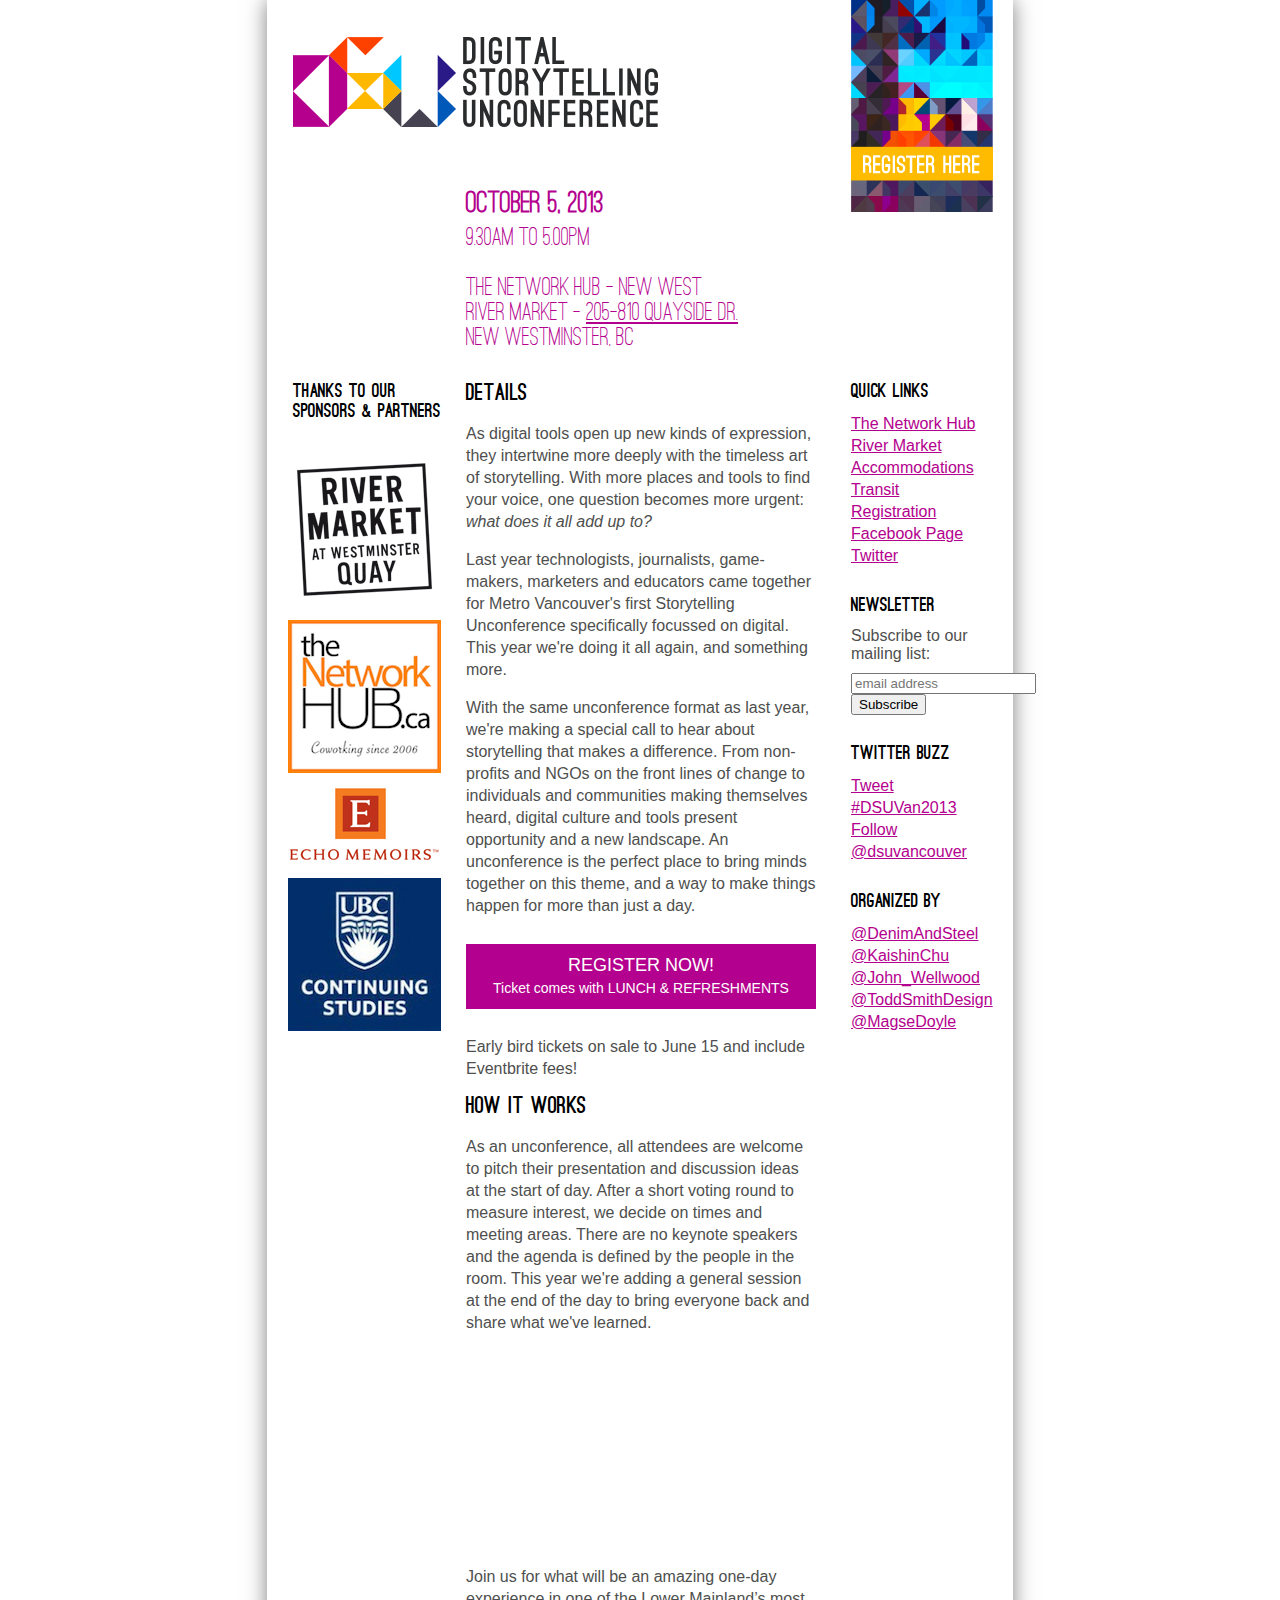
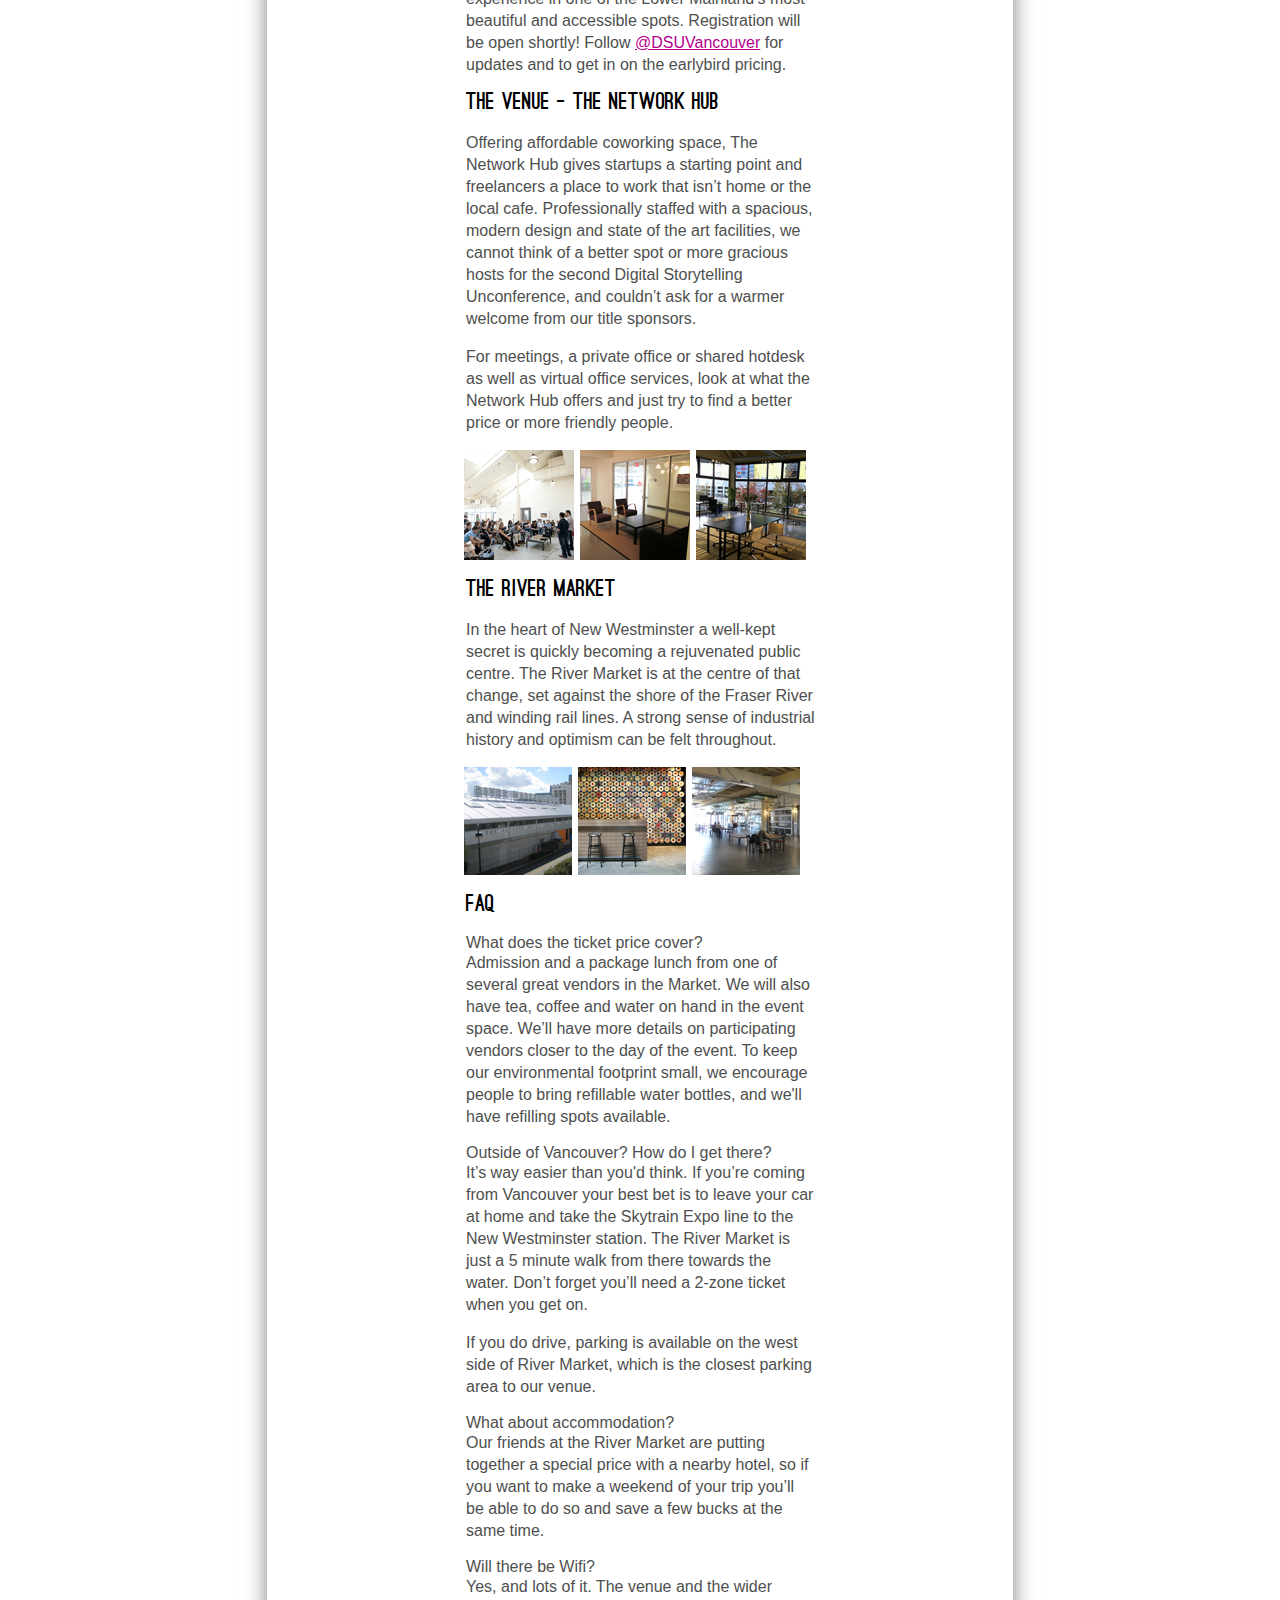
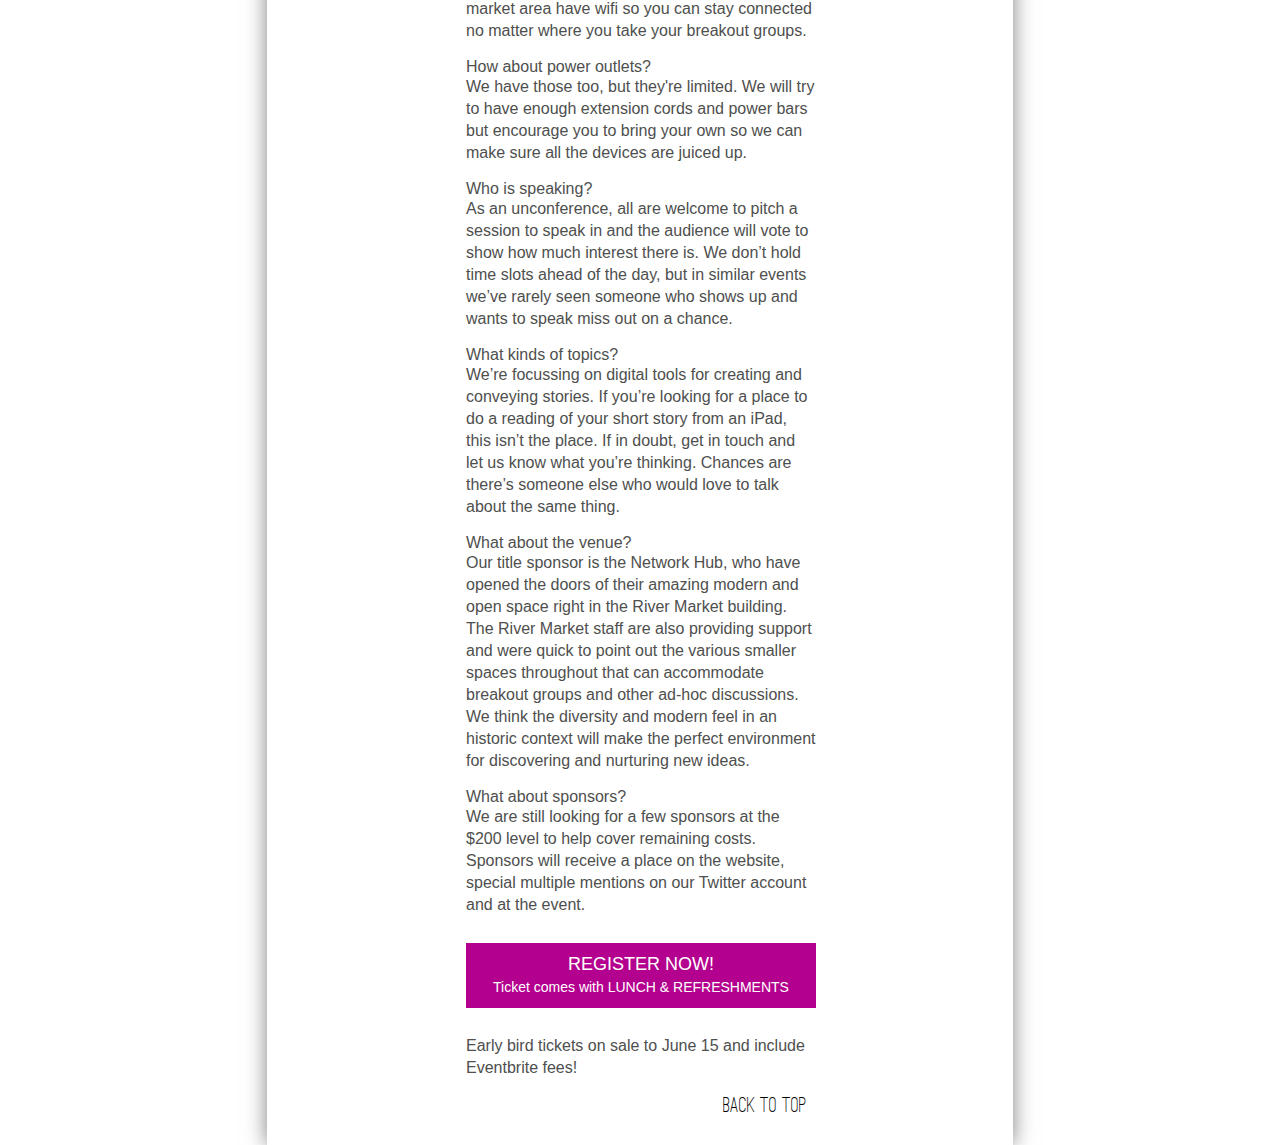
<file: index.html>
<!DOCTYPE html>
<html>
<head>
<!--

     /- - -.   .- - -.   .       .
    /      /  /         /       /
   /      /   `- - -.  /       /
  /      /         /  /       /
 /- - - `   `- - -`   `- - - `.

  From analog to digital.

-->
  <title>Digital Storytelling Unconference - October 5, 2013 - Vancouver</title>
  <meta charset='utf-8'>
  <meta name="viewport" content="width=device-width">
  <link rel="shortcut icon" href="favicon.ico" />

  <script type="text/javascript" src="http://use.typekit.com/lwj0dhg.js"></script>
  <script type="text/javascript">try{Typekit.load();}catch(e){}</script>

	<link href="fancybox/source/jquery.fancybox.css" rel="stylesheet" type="text/css" media="screen" />
  <link href="style.css" media="screen" rel="stylesheet" type="text/css" />
</head>
<body>
<div id="wrapper" class="clearfix">
  <a id="register" href='http://dsuvan2013.eventbrite.com'></a>
  <h1 class="logo"><a href="/">DSU</a></h1>

  <div id="container" class="date">
    <h2 class="date" style="margin-top: 13px;">October 5, 2013</h2>
    <p class="location">9.30am to 5.00pm<br /><br />
                        The Network Hub - New West<br />
                        River Market - <a href="http://goo.gl/maps/m7b04">205-810 Quayside Dr.</a><br />
                        New Westminster, BC
    </p>
  </div>
  <div id="leftSidebar">
    <h2 class='subhead'><span>Thanks to our </span>Sponsors &amp; Partners</h2>
    <div class="sponsors">
      <a href='http://rivermarket.ca/'><img width="153" height="153" style="margin-top: 10px;" alt="River Market" src="images/RiverMarketLogo.png"></a>
      <a href="http://www.thenetworkhub.ca/"><img width="153" height="153" style="margin-top: 10px;" alt="The Network Hub" src="images/TNH-square.png"></a>
      <a href='http://echomemoirs.com/'><img width="153" height="77" style="margin-top: 10px;" alt="Echo Memoirs" src="images/echo-memoirs.png"></a>
      <a href="http://www.cstudies.ubc.ca"><img width="153" height="153" style="margin-top: 10px;" alt="UBC Continuing Studies" src="images/ubc-logo.jpg"></a>
    </div>
  </div>
  <div id="main">
    <h2 class='head'>Details</h2>
    <p>As digital tools open up new kinds of expression, they intertwine more deeply with the timeless art of storytelling. With more places and tools to find your voice, one question becomes more urgent: <em>what does it all add up to?</em></p>
    <p>Last year technologists, journalists, game-makers, marketers and educators came together for Metro Vancouver's first Storytelling Unconference specifically focussed on digital. This year we're doing it all again, and something more.</p>
    <p>With the same unconference format as last year, we're making a special call to hear about <strong>storytelling that makes a difference</strong>. From non-profits and NGOs on the front lines of change to individuals and communities making themselves heard, digital culture and tools present opportunity and a new landscape. An unconference is the perfect place to bring minds together on this theme, and a way to make things happen for more than just a day.</p>

    <p class='more'><a href='http://dsuvan2013.eventbrite.com'><span>REGISTER NOW!</span><br />Ticket comes with LUNCH &amp; REFRESHMENTS</a> Early bird tickets on sale to June 15 and include Eventbrite fees!</p>

    <h2 class='head'>How it Works</h2>
    <p>As an unconference, all attendees are welcome to pitch their presentation and discussion ideas at the start of day. After a short voting round to measure interest, we decide on times and meeting areas. There are no keynote speakers and the agenda is defined by the people in the room. This year we're adding a general session at the end of the day to bring everyone back and share what we've learned.</p>
    <iframe src="//player.vimeo.com/video/69130779" width="349" height="196" frameborder="0" webkitallowfullscreen mozallowfullscreen allowfullscreen></iframe>
    <p>Join us for what will be an amazing one-day experience in one of the Lower Mainland’s most beautiful and accessible spots. Registration will be open shortly! Follow <a href="http://twitter.com/dsuvancouver">@DSUVancouver</a> for updates and to get in on the earlybird pricing.</p>

    <h2 class='head'>The Venue - The Network Hub</h2>
    <p>Offering affordable coworking space, The Network Hub gives startups a starting point and freelancers a place to work that isn’t home or the local cafe. Professionally staffed with a spacious, modern design and state of the art facilities, we cannot think of a better spot or more gracious hosts for the second Digital Storytelling Unconference, and couldn’t ask for a warmer welcome from our title sponsors.</p>
    <p>For meetings, a private office or shared hotdesk as well as virtual office services, look at what the Network Hub offers and just try to find a better price or more friendly people.</p>

    <div class="clearfix">
      <a class="fancybox thumbs" data-fancybox-group="THE NETWORK HUB" title="The Network Hub Main Hall" href="images/credit-JeremyLimCA.png"><img src="images/thumb-credit-JeremyLimCA.png" alt="" /></a>
      <a class="fancybox thumbs" data-fancybox-group="THE NETWORK HUB" title="The Network Hub Lobby" href="images/credit-Hummingbird604com2.png"><img src="images/thumb-credit-Hummingbird604com2.png" alt="" /></a>
      <a class="fancybox thumbs" data-fancybox-group="THE NETWORK HUB" title="The Network Hub Workspace" href="images/credit-Hummingbird604com.png"><img src="images/thumb-credit-Hummingbird604com.png" alt="" /></a>
    </div>

    <h2 class='head'>The River Market</h2>
    <p>In the heart of New Westminster a well-kept secret is quickly becoming a rejuvenated public centre. The River Market is at the centre of that change, set against the shore of the Fraser River and winding rail lines. A strong sense of industrial history and optimism can be felt throughout.</p>

    <div class="clearfix">
      <a class="fancybox thumbs" data-fancybox-group="gallery2" title="The River Market Outside" href="images/RiverMrktPSPoetryBoard.jpg"><img src="images/thumb-RiverMrktPSPoetryBoard.png" alt="" /></a>
      <a class="fancybox thumbs" data-fancybox-group="gallery2" title="The River Market Tea Shop" href="images/RiverMarketGWT.jpg"><img src="images/thumb-RiverMarketGWT.png" alt="" /></a>
      <a class="fancybox thumbs" data-fancybox-group="gallery2" title="The River Market Food Hall" href="images/RiverMarketFoodHall.jpg"><img src="images/thumb-RiverMarketFoodHall.png" alt="" /></a>
    </div>

    <h2 class='head'>FAQ</h2>
    <div id="faq">
      <h3>What does the ticket price cover?</h3>
      <p>Admission and a package lunch from one of several great vendors in the Market. We will also have tea, coffee and water on hand in the event space. We’ll have more details on participating vendors closer to the day of the event. To keep our environmental footprint small, we encourage people to bring refillable water bottles, and we'll have refilling spots available.</p>

      <h3>Outside of Vancouver? How do I get there?</h3>
      <p>It’s way easier than you'd think. If you’re coming from Vancouver your best bet is to leave your car at home and take the Skytrain Expo line to the New Westminster station. The River Market is just a 5 minute walk from there towards the water. Don’t forget you’ll need a 2-zone ticket when you get on.</p>

      <p>If you do drive, parking is available on the west side of River Market, which is the closest parking area to our venue.</p>

      <h3>What about accommodation?</h3>
      <p>Our friends at the River Market are putting together a special price with a nearby hotel, so if you want to make a weekend of your trip you’ll be able to do so and save a few bucks at the same time.</p>

      <h3>Will there be Wifi?</h3>
      <p>Yes, and lots of it. The venue and the wider market area have wifi so you can stay connected no matter where you take your breakout groups.</p>

      <h3>How about power outlets?</h3>
      <p>We have those too, but they're limited. We will try to have enough extension cords and power bars but encourage you to bring your own so we can make sure all the devices are juiced up.</p>

      <h3>Who is speaking?</h3>
      <p>As an unconference, all are welcome to pitch a session to speak in and the audience will vote to show how much interest there is. We don’t hold time slots ahead of the day, but in similar events we’ve rarely seen someone who shows up and wants to speak miss out on a chance.</p>

      <h3>What kinds of topics?</h3>
      <p>We’re focussing on digital tools for creating and conveying stories. If you’re looking for a place to do a reading of your short story from an iPad, this isn’t the place. If in doubt, get in touch and let us know what you’re thinking. Chances are there’s someone else who would love to talk about the same thing.</p>

      <h3>What about the venue?</h3>
      <p>Our title sponsor is the Network Hub, who have opened the doors of their amazing modern and open space right in the River Market building. The River Market staff are also providing support and were quick to point out the various smaller spaces throughout that can accommodate breakout groups and other ad-hoc discussions. We think the diversity and modern feel in an historic context will make the perfect environment for discovering and nurturing new ideas.</p>

      <h3>What about sponsors?</h3>
      <p>We are still looking for a few sponsors at the $200 level to help cover remaining costs. Sponsors will receive a place on the website, special multiple mentions on our Twitter account and at the event.</p>
    </div>
    <p class='more'><a href='http://dsuvan2013.eventbrite.com'><span>REGISTER NOW!</span><br />Ticket comes with LUNCH &amp; REFRESHMENTS</a> Early bird tickets on sale to June 15 and include Eventbrite fees!</p>
    <a class='top' href="#wrapper">back to top</a>
  </div>

  <div id="rightSidebar">
    <h2 class='subhead'>Quick Links</h2>
    <p class="stacked">
      <a href='http://www.thenetworkhub.ca/'>The Network Hub</a>
      <a href='http://rivermarket.ca/'>River Market</a>
      <a href='http://www.innatwestminsterquay.com/'>Accommodations</a>
      <a href='http://translink.bc.ca/'>Transit</a>
      <a href='http://dsuvan2013.eventbrite.com'>Registration</a>
      <a href="https://www.facebook.com/DSUVancouver">Facebook Page</a>
      <a href="https://twitter.com/dsuvancouver">Twitter</a>
    </p>

    <h2 class='subhead'>Newsletter</h2>
    <div id="mc_embed_signup">
      <form action="http://denimandsteel.us5.list-manage1.com/subscribe/post?u=4da6b7547530080bdd96d1002&amp;id=b80c27fe0d" method="post" id="mc-embedded-subscribe-form" name="mc-embedded-subscribe-form" class="validate" target="_blank">
        <label for="mce-EMAIL"><span>Subscribe to our </span>mailing list:</label>
        <input type="email" value="" name="EMAIL" class="email" id="mce-EMAIL" placeholder="email address" required>
        <div class="clear"><input type="submit" value="Subscribe" name="subscribe" id="mc-embedded-subscribe" class="button"></div>
      </form>
    </div>

    <h2 class='subhead'>Twitter Buzz</h2>
    <!-- <p id="tweets">Tweet #DSUVan2013 and we'll see it here!</p>
    <p id="tweet-more"><a href="https://twitter.com/#!/search/realtime/DSUVancouver%20OR%20DSUVan2013%20OR%20DSUVan">more</a></p> -->
    <p>
      <a href="https://twitter.com/intent/tweet?button_hashtag=DSUVan2013" class="twitter-hashtag-button" data-related="kaishinchu">Tweet #DSUVan2013</a>
      <a href="https://twitter.com/dsuvancouver" class="twitter-follow-button" data-show-count="false">Follow @dsuvancouver</a>
    </p>

    <h2 class="subhead">Organized by</h2>
    <p class="stacked"><a href="http://twitter.com/denimandsteel">@DenimAndSteel</a>
      <a href="http://twitter.com/kaishinchu">@KaishinChu</a>
      <a href="http://twitter.com/john_wellwood">@John_Wellwood</a>
      <a href="http://twitter.com/toddsmithdesign">@ToddSmithDesign</a>
      <a href="http://twitter.com/Magsedoyle">@MagseDoyle</a>
    </p>
  </div>
  <a id="register-mobile" href='http://dsuvan2013.eventbrite.com'></a>
</div>
<script type="text/javascript" src="fancybox/lib/jquery-1.7.2.min.js"></script>
<script type="text/javascript" src="fancybox/source/jquery.fancybox.pack.js"></script>
<script type="text/javascript">
  $(document).ready(function() {
    if ($(window).width() > 479) {
      $('.fancybox').fancybox({
        openEffect  : 'none',
        closeEffect : 'none',
        prevEffect  : 'none',
        nextEffect  : 'none',
        loop: false
      });
    }
  });
  // $.getJSON('http://search.twitter.com/search.json?callback=?', {
  //   q: 'DSUVancouver OR DSUVan2013 OR DSUVan',
  //   rpp: 5
  // },
  // function(data) {
  //   if (data.results.length > 0) {
  //     $('#tweets').html('');
  //   }
  //   $.each(data.results, function(i, item){
  //     $('<div class="tweet">').html('<div class="tweet"><a href="http://twitter.com/' + item.from_user + '/status/' + item.id + '"><img width="20" height="20" src="' + item.profile_image_url + '" /></a>' + item.text + '</div>').appendTo('#tweets');
  //   });
  // });

  // !function(d,s,id){var js,fjs=d.getElementsByTagName(s)[0];if(!d.getElementById(id)){js=d.createElement(s);js.id=id;js.src="//platform.twitter.com/widgets.js";fjs.parentNode.insertBefore(js,fjs);}}(document,"script","twitter-wjs");

  (function(i,s,o,g,r,a,m){i['GoogleAnalyticsObject']=r;i[r]=i[r]||function(){
  (i[r].q=i[r].q||[]).push(arguments)},i[r].l=1*new Date();a=s.createElement(o),
  m=s.getElementsByTagName(o)[0];a.async=1;a.src=g;m.parentNode.insertBefore(a,m)
  })(window,document,'script','//www.google-analytics.com/analytics.js','ga');

  ga('create', 'UA-26480550-6', 'digitalstorytellingunconference.org');
  ga('send', 'pageview');
</script>
</body>
</html>
</file>
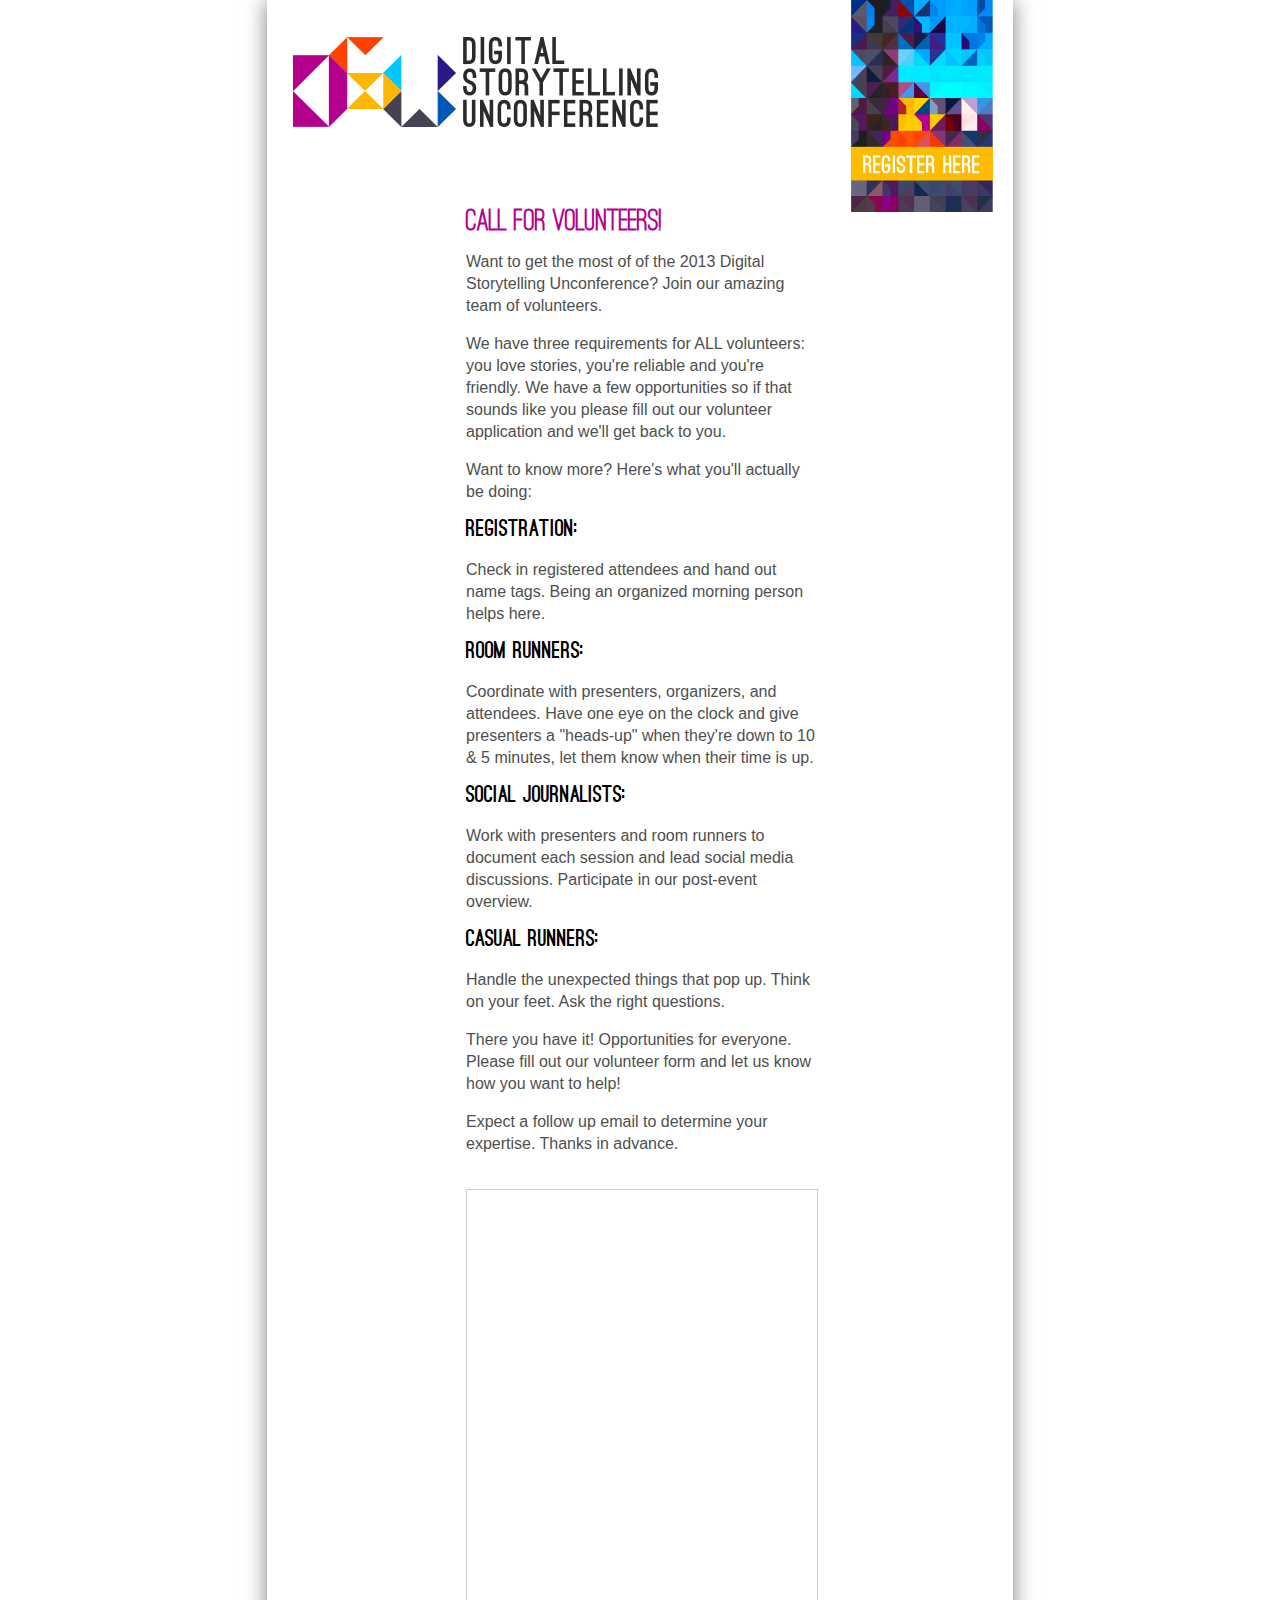
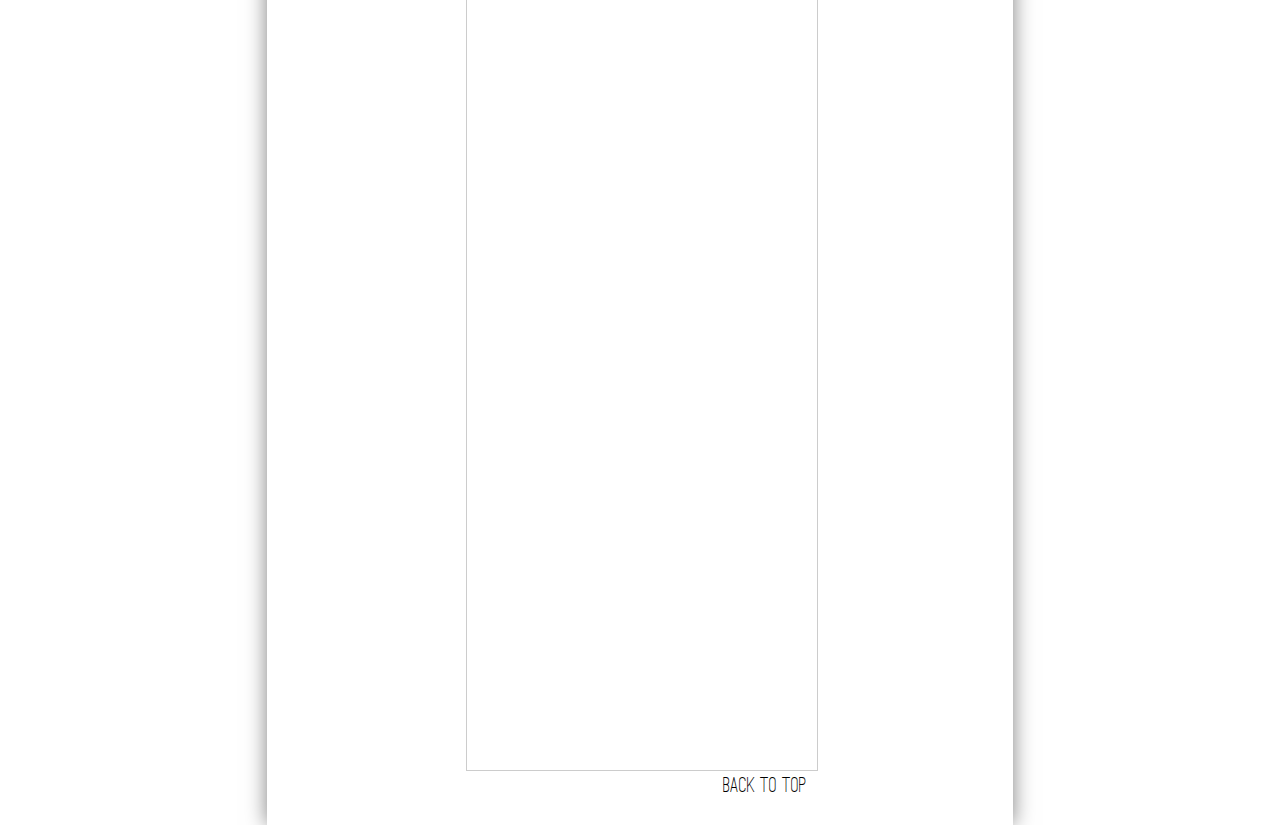
<file: volunteering/index.html>
<!DOCTYPE html>
<html>
<head>
<!--

     /- - -.   .- - -.   .       .
    /      /  /         /       /
   /      /   `- - -.  /       /
  /      /         /  /       /
 /- - - `   `- - -`   `- - - `.

  From analog to digital.

-->
  <title>Volunteering - Digital Storytelling Unconference - October 5, 2013 - Vancouver</title>
  <meta charset='utf-8'>
  <meta name="viewport" content="width=device-width">
  <link rel="shortcut icon" href="favicon.ico" />

  <script type="text/javascript" src="http://use.typekit.com/lwj0dhg.js"></script>
  <script type="text/javascript">try{Typekit.load();}catch(e){}</script>

  <link href="../style.css" media="screen" rel="stylesheet" type="text/css" />
</head>
<body>
<div id="wrapper" class="clearfix survey">
  <a id="register" href='http://dsuvan2013.eventbrite.com'></a>
  <h1 class="logo"><a href="/">DSU</a></h1>
  <div id="container" class="date"></div>
  <div id="leftSidebar">&nbsp;</div>
  <div id="main">
    <h2 class="date head">Call for volunteers!</h2>
    <p>Want to get the most of of the 2013 Digital Storytelling Unconference? Join our amazing team of volunteers.</p>
    <p>We have three requirements for ALL volunteers: you love stories, you're reliable and you're friendly. We have a few opportunities so if that sounds like you please fill out our volunteer application and we'll get back to you.</p>
    <p>Want to know more? Here's what you'll actually be doing:</p>
    <h2 class="head">Registration:</h2>
    <p>Check in registered attendees and hand out name tags. Being an organized morning person helps here.</p>
    <h2 class="head">Room Runners:</h2>
    <p>Coordinate with presenters, organizers, and attendees. Have one eye on the clock and give presenters a "heads-up" when they're down to 10 &amp; 5 minutes, let them know when their time is up.</p>
    <h2 class="head">Social Journalists:</h2>
    <p>Work with presenters and room runners to document each session and lead social media discussions. Participate in our post-event overview.</p>
    <h2 class="head">Casual Runners:</h2>
    <p>Handle the unexpected things that pop up. Think on your feet. Ask the right questions.</p>
    <p>There you have it! Opportunities for everyone. Please fill out our volunteer form and let us know how you want to help!</p>
    <p>Expect a follow up email to determine your expertise. Thanks in advance.</p>
    <br>
    <iframe src="https://docs.google.com/a/denimandsteel.com/spreadsheet/embeddedform?formkey=dE1zaWl0a3ZfSll0cDZBWHZJcUpvRWc6MQ">Loading...</iframe>
    <a class='top' href="#wrapper">back to top</a>
  </div>

  <div id="rightSidebar">&nbsp;</div>
</div>
<script>
  (function(i,s,o,g,r,a,m){i['GoogleAnalyticsObject']=r;i[r]=i[r]||function(){
  (i[r].q=i[r].q||[]).push(arguments)},i[r].l=1*new Date();a=s.createElement(o),
  m=s.getElementsByTagName(o)[0];a.async=1;a.src=g;m.parentNode.insertBefore(a,m)
  })(window,document,'script','//www.google-analytics.com/analytics.js','ga');

  ga('create', 'UA-26480550-6', 'digitalstorytellingunconference.org');
  ga('send', 'pageview');
</script>
</body>
</html>
</file>
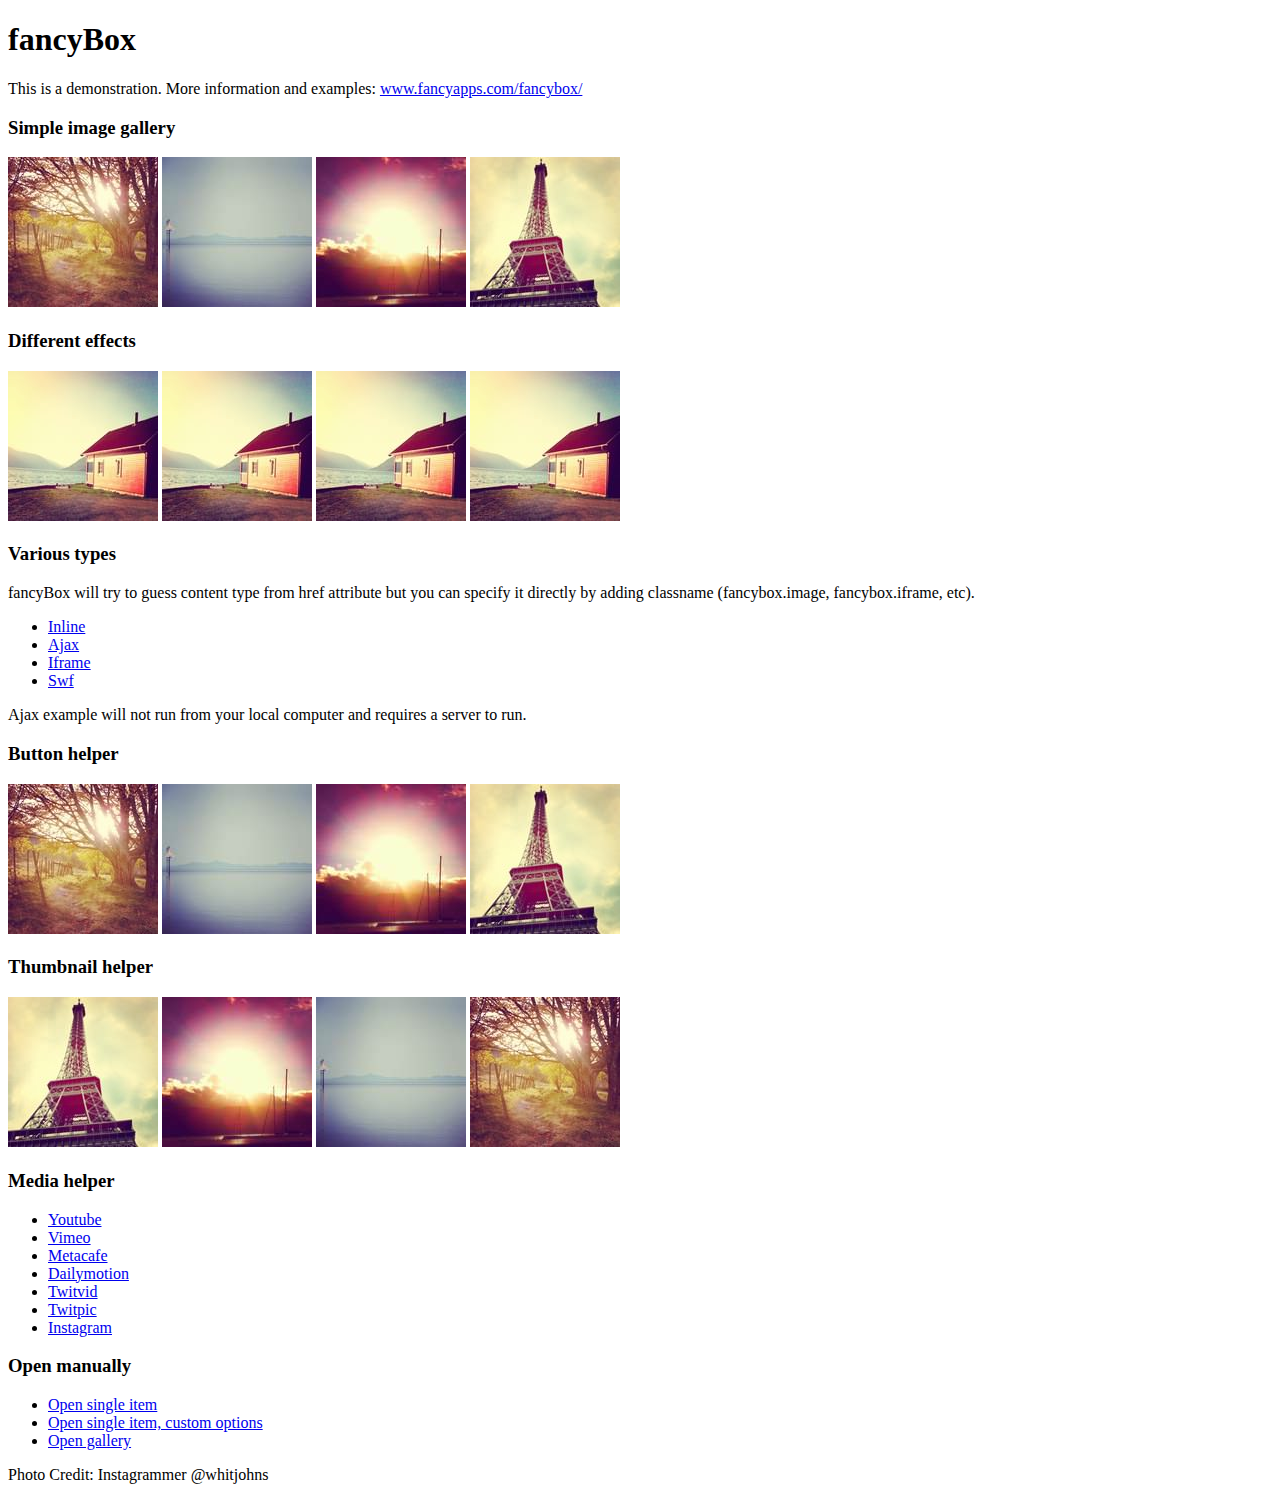
<file: fancybox/demo/index.html>
<!DOCTYPE html>
<html>
<head>
	<title>fancyBox - Fancy jQuery Lightbox Alternative | Demonstration</title>
	<meta http-equiv="Content-Type" content="text/html; charset=UTF-8" />

	<!-- Add jQuery library -->
	<script type="text/javascript" src="../lib/jquery-1.7.2.min.js"></script>

	<!-- Add mousewheel plugin (this is optional) -->
	<script type="text/javascript" src="../lib/jquery.mousewheel-3.0.6.pack.js"></script>

	<!-- Add fancyBox main JS and CSS files -->
	<script type="text/javascript" src="../source/jquery.fancybox.js?v=2.0.6"></script>
	<link rel="stylesheet" type="text/css" href="../source/jquery.fancybox.css?v=2.0.6" media="screen" />

	<!-- Add Button helper (this is optional) -->
	<link rel="stylesheet" type="text/css" href="../source/helpers/jquery.fancybox-buttons.css?v=1.0.2" />
	<script type="text/javascript" src="../source/helpers/jquery.fancybox-buttons.js?v=1.0.2"></script>

	<!-- Add Thumbnail helper (this is optional) -->
	<link rel="stylesheet" type="text/css" href="../source/helpers/jquery.fancybox-thumbs.css?v=1.0.2" />
	<script type="text/javascript" src="../source/helpers/jquery.fancybox-thumbs.js?v=1.0.2"></script>

	<!-- Add Media helper (this is optional) -->
	<script type="text/javascript" src="../source/helpers/jquery.fancybox-media.js?v=1.0.0"></script>

	<script type="text/javascript">
		$(document).ready(function() {
			/*
			 *  Simple image gallery. Uses default settings
			 */

			$('.fancybox').fancybox();

			/*
			 *  Different effects
			 */

			// Change title type, overlay opening speed and opacity
			$(".fancybox-effects-a").fancybox({
				helpers: {
					title : {
						type : 'outside'
					},
					overlay : {
						speedIn : 500,
						opacity : 0.95
					}
				}
			});

			// Disable opening and closing animations, change title type
			$(".fancybox-effects-b").fancybox({
				openEffect  : 'none',
				closeEffect	: 'none',

				helpers : {
					title : {
						type : 'over'
					}
				}
			});

			// Set custom style, close if clicked, change title type and overlay color
			$(".fancybox-effects-c").fancybox({
				wrapCSS    : 'fancybox-custom',
				closeClick : true,

				helpers : {
					title : {
						type : 'inside'
					},
					overlay : {
						css : {
							'background-color' : '#eee'
						}
					}
				}
			});

			// Remove padding, set opening and closing animations, close if clicked and disable overlay
			$(".fancybox-effects-d").fancybox({
				padding: 0,

				openEffect : 'elastic',
				openSpeed  : 150,

				closeEffect : 'elastic',
				closeSpeed  : 150,

				closeClick : true,

				helpers : {
					overlay : null
				}
			});

			/*
			 *  Button helper. Disable animations, hide close button, change title type and content
			 */

			$('.fancybox-buttons').fancybox({
				openEffect  : 'none',
				closeEffect : 'none',

				prevEffect : 'none',
				nextEffect : 'none',

				closeBtn  : false,

				helpers : {
					title : {
						type : 'inside'
					},
					buttons	: {}
				},

				afterLoad : function() {
					this.title = 'Image ' + (this.index + 1) + ' of ' + this.group.length + (this.title ? ' - ' + this.title : '');
				}
			});


			/*
			 *  Thumbnail helper. Disable animations, hide close button, arrows and slide to next gallery item if clicked
			 */

			$('.fancybox-thumbs').fancybox({
				prevEffect : 'none',
				nextEffect : 'none',

				closeBtn  : false,
				arrows    : false,
				nextClick : true,

				helpers : {
					thumbs : {
						width  : 50,
						height : 50
					}
				}
			});

			/*
			 *  Media helper. Group items, disable animations, hide arrows, enable media and button helpers.
			*/
			$('.fancybox-media')
				.attr('rel', 'media-gallery')
				.fancybox({
					openEffect : 'none',
					closeEffect : 'none',
					prevEffect : 'none',
					nextEffect : 'none',

					arrows : false,
					helpers : {
						media : {},
						buttons : {}
					}
				});

			/*
			 *  Open manually
			 */

			$("#fancybox-manual-a").click(function() {
				$.fancybox.open('1_b.jpg');
			});

			$("#fancybox-manual-b").click(function() {
				$.fancybox.open({
					href : 'iframe.html',
					type : 'iframe',
					padding : 5
				});
			});

			$("#fancybox-manual-c").click(function() {
				$.fancybox.open([
					{
						href : '1_b.jpg',
						title : 'My title'
					}, {
						href : '2_b.jpg',
						title : '2nd title'
					}, {
						href : '3_b.jpg'
					}
				], {
					helpers : {
						thumbs : {
							width: 75,
							height: 50
						}
					}
				});
			});


		});
	</script>
	<style type="text/css">
		.fancybox-custom .fancybox-skin {
			box-shadow: 0 0 50px #222;
		}
	</style>
</head>
<body>
	<h1>fancyBox</h1>

	<p>This is a demonstration. More information and examples: <a href="http://fancyapps.com/fancybox/">www.fancyapps.com/fancybox/</a></p>

	<h3>Simple image gallery</h3>
	<p>
		<a class="fancybox" href="1_b.jpg" data-fancybox-group="gallery" title="Lorem ipsum dolor sit amet"><img src="1_s.jpg" alt="" /></a>

		<a class="fancybox" href="2_b.jpg" data-fancybox-group="gallery" title="Etiam quis mi eu elit temp"><img src="2_s.jpg" alt="" /></a>

		<a class="fancybox" href="3_b.jpg" data-fancybox-group="gallery" title="Cras neque mi, semper leon"><img src="3_s.jpg" alt="" /></a>

		<a class="fancybox" href="4_b.jpg" data-fancybox-group="gallery" title="Sed vel sapien vel sem uno"><img src="4_s.jpg" alt="" /></a>
	</p>

	<h3>Different effects</h3>
	<p>
		<a class="fancybox-effects-a" href="5_b.jpg" title="Lorem ipsum dolor sit amet, consectetur adipiscing elit"><img src="5_s.jpg" alt="" /></a>

		<a class="fancybox-effects-b" href="5_b.jpg" title="Lorem ipsum dolor sit amet, consectetur adipiscing elit"><img src="5_s.jpg" alt="" /></a>

		<a class="fancybox-effects-c" href="5_b.jpg" title="Lorem ipsum dolor sit amet, consectetur adipiscing elit"><img src="5_s.jpg" alt="" /></a>

		<a class="fancybox-effects-d" href="5_b.jpg" title="Lorem ipsum dolor sit amet, consectetur adipiscing elit"><img src="5_s.jpg" alt="" /></a>
	</p>

	<h3>Various types</h3>
	<p>
		fancyBox will try to guess content type from href attribute but you can specify it directly by adding classname (fancybox.image, fancybox.iframe, etc).
	</p>
	<ul>
		<li><a class="fancybox" href="#inline1" title="Lorem ipsum dolor sit amet">Inline</a></li>
		<li><a class="fancybox fancybox.ajax" href="ajax.txt">Ajax</a></li>
		<li><a class="fancybox fancybox.iframe" href="iframe.html">Iframe</a></li>
		<li><a class="fancybox" href="http://www.adobe.com/jp/events/cs3_web_edition_tour/swfs/perform.swf">Swf</a></li>
	</ul>

	<div id="inline1" style="width:400px;display: none;">
		<h3>Etiam quis mi eu elit</h3>
		<p>
			Lorem ipsum dolor sit amet, consectetur adipiscing elit. Etiam quis mi eu elit tempor facilisis id et neque. Nulla sit amet sem sapien. Vestibulum imperdiet porta ante ac ornare. Nulla et lorem eu nibh adipiscing ultricies nec at lacus. Cras laoreet ultricies sem, at blandit mi eleifend aliquam. Nunc enim ipsum, vehicula non pretium varius, cursus ac tortor. Vivamus fringilla congue laoreet. Quisque ultrices sodales orci, quis rhoncus justo auctor in. Phasellus dui eros, bibendum eu feugiat ornare, faucibus eu mi. Nunc aliquet tempus sem, id aliquam diam varius ac. Maecenas nisl nunc, molestie vitae eleifend vel, iaculis sed magna. Aenean tempus lacus vitae orci posuere porttitor eget non felis. Donec lectus elit, aliquam nec eleifend sit amet, vestibulum sed nunc.
		</p>
	</div>

	<p>
		Ajax example will not run from your local computer and requires a server to run.
	</p>

	<h3>Button helper</h3>
	<p>
		<a class="fancybox-buttons" data-fancybox-group="button" href="1_b.jpg"><img src="1_s.jpg" alt="" /></a>

		<a class="fancybox-buttons" data-fancybox-group="button" href="2_b.jpg"><img src="2_s.jpg" alt="" /></a>

		<a class="fancybox-buttons" data-fancybox-group="button" href="3_b.jpg"><img src="3_s.jpg" alt="" /></a>

		<a class="fancybox-buttons" data-fancybox-group="button" href="4_b.jpg"><img src="4_s.jpg" alt="" /></a>
	</p>

	<h3>Thumbnail helper</h3>
	<p>
		<a class="fancybox-thumbs" data-fancybox-group="thumb" href="4_b.jpg"><img src="4_s.jpg" alt="" /></a>

		<a class="fancybox-thumbs" data-fancybox-group="thumb" href="3_b.jpg"><img src="3_s.jpg" alt="" /></a>

		<a class="fancybox-thumbs" data-fancybox-group="thumb" href="2_b.jpg"><img src="2_s.jpg" alt="" /></a>

		<a class="fancybox-thumbs" data-fancybox-group="thumb" href="1_b.jpg"><img src="1_s.jpg" alt="" /></a>
	</p>

	<h3>Media helper</h3>
	<ul>
		<li><a class="fancybox-media" href="http://www.youtube.com/watch?v=opj24KnzrWo">Youtube</a></li>
		<li><a class="fancybox-media" href="http://vimeo.com/25634903">Vimeo</a></li>
		<li><a class="fancybox-media" href="http://www.metacafe.com/watch/7635964/">Metacafe</a></li>
		<li><a class="fancybox-media" href="http://www.dailymotion.com/video/xoeylt_electric-guest-this-head-i-hold_music">Dailymotion</a></li>
		<li><a class="fancybox-media" href="http://twitvid.com/QY7MD">Twitvid</a></li>
		<li><a class="fancybox-media" href="http://twitpic.com/7p93st">Twitpic</a></li>
		<li><a class="fancybox-media" href="http://instagr.am/p/IejkuUGxQn">Instagram</a></li>
	</ul>

	<h3>Open manually</h3>
	<ul>
		<li><a id="fancybox-manual-a" href="javascript:;">Open single item</a></li>
		<li><a id="fancybox-manual-b" href="javascript:;">Open single item, custom options</a></li>
		<li><a id="fancybox-manual-c" href="javascript:;">Open gallery</a></li>
	</ul>

	<p>
		Photo Credit: Instagrammer @whitjohns
	</p>
</body>
</html>
</file>
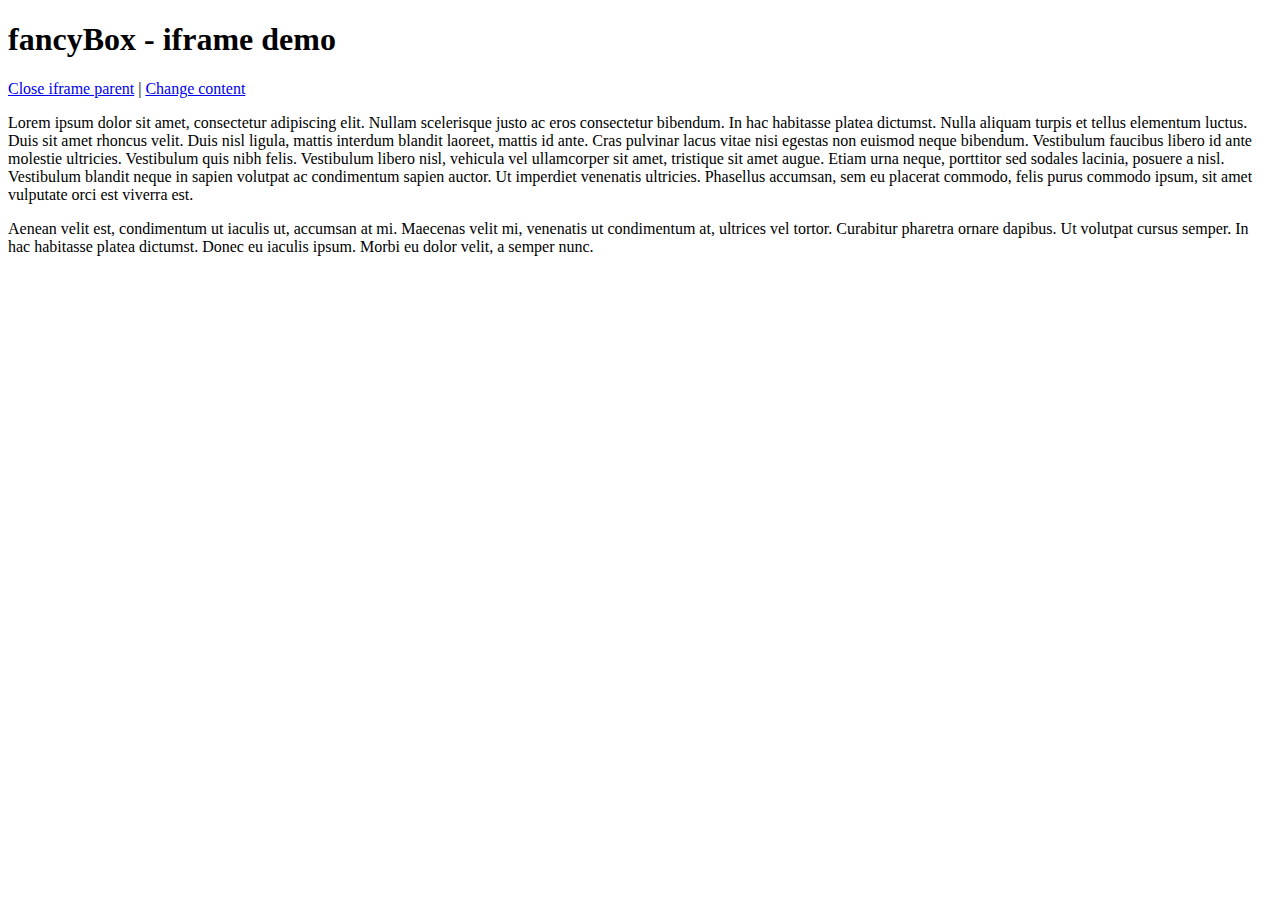
<file: fancybox/demo/iframe.html>
<!DOCTYPE html>
<html>
<head>
	<title>fancyBox - iframe demo</title>
	<meta http-equiv="Content-Type" content="text/html; charset=UTF-8" />
</head>
<body>
	<h1>fancyBox - iframe demo</h1>

	<p>
		<a href="javascript:parent.jQuery.fancybox.close();">Close iframe parent</a>

		|

		<a href="javascript:parent.jQuery.fancybox.open({href : '1_b.jpg', title : 'My title'});">Change content</a>
	</p>

	<p>
		Lorem ipsum dolor sit amet, consectetur adipiscing elit. Nullam scelerisque justo ac eros consectetur bibendum. In hac habitasse platea dictumst. Nulla aliquam turpis et tellus elementum luctus. Duis sit amet rhoncus velit. Duis nisl ligula, mattis interdum blandit laoreet, mattis id ante. Cras pulvinar lacus vitae nisi egestas non euismod neque bibendum. Vestibulum faucibus libero id ante molestie ultricies. Vestibulum quis nibh felis. Vestibulum libero nisl, vehicula vel ullamcorper sit amet, tristique sit amet augue. Etiam urna neque, porttitor sed sodales lacinia, posuere a nisl. Vestibulum blandit neque in sapien volutpat ac condimentum sapien auctor. Ut imperdiet venenatis ultricies. Phasellus accumsan, sem eu placerat commodo, felis purus commodo ipsum, sit amet vulputate orci est viverra est.
	</p>

	<p>
		Aenean velit est, condimentum ut iaculis ut, accumsan at mi. Maecenas velit mi, venenatis ut condimentum at, ultrices vel tortor. Curabitur pharetra ornare dapibus. Ut volutpat cursus semper. In hac habitasse platea dictumst. Donec eu iaculis ipsum. Morbi eu dolor velit, a semper nunc.
	</p>
</body>
</html>
</file>
<file: style.css>
/* first for IE 4–8 */
@font-face {
  font-family: ostrich-black-webfont;
  src: url("fonts/ostrich-black-webfont.eot");
}
/* then for WOFF-capable browsers */
@font-face {
  font-family: ostrich-black-webfont;
  src: url("fonts/ostrich-black-webfont.woff") format("woff");
}

/* first for IE 4–8 */
@font-face {
  font-family: ostrich-regular-webfont;
  src: url("fonts/ostrich-regular-webfont.eot");
}
/* then for WOFF-capable browsers */
@font-face {
  font-family: ostrich-regular-webfont;
  src: url("fonts/ostrich-regular-webfont.woff") format("woff");
}

body {
  font-family: 'Helvetica Neue', Helvetica, Arial, sans-serif;
  font-weight: 300;
  font-size: 16px;
  line-height: 18px;
  margin:auto;
  color: #4E4F4E;
}

p {
  font-family: 'Helvetica Neue', Helvetica, Arial, sans-serif;
  font-weight: 300;
  color: #4E4F4E;
  font-size: 16px;
  line-height:22px;
  text-align: left;
}

a { color:#b4008e; }
a:link { color:#b4008e; }
a:visited { color:#4E4F4E; }
a:hover { color: #e250c7; }

h1 { }

h2 {
  font-family: ostrich-regular-webfont, Helvetica, Arial, sans-serif;
  font-size: 36px;
  text-align: left;
  margin:auto;
  color: #b4008e;
}

h3 {
  font-family: 'Helvetica Neue', Helvetica, Arial, sans-serif;
  font-weight: 500;
  font-size: 16px;
  margin: 1em 0 0;
}

.logo a {
  display: block;
  text-indent: -9999px;
  background: transparent url(images/logo.png) no-repeat top center;
  height: 90px;
  width: 365px;
  color: #000;
  text-decoration: none;
  margin-left: 10px;
}

.left {
  font-family: 'Helvetica Neue', Helvetica, Arial, sans-serif;
  font-weight: 300;
  color: #4E4F4E;
  font-size: 12px;
  line-height:14px;
  text-align: left;
}

p.location {
  display: block;
  font-family: ostrich-regular-webfont, Helvetica, Arial, sans-serif;
  font-size: 26px;
  font-style: normal;
  line-height: 25px;
  text-align: left;
  color: #b4008e;
  margin: 10px 0px 0px 76px;
}
p.location a:visited { color: #b4008e; }

.head {
  display: block;
  font-family: ostrich-black-webfont, Helvetica, Arial, sans-serif;
  font-size: 23px;
  font-style: normal;
  line-height: 24px;
  text-align: left;
  color: #000;
}

a.top {
  display: block;
  font-family: ostrich-regular-webfont, Helvetica, Arial, sans-serif;
  font-size: 22px;
  font-style: normal;
  line-height: 24px;
  text-align: right;
  color: #000;
  margin-right: 10px;
  text-decoration: none;
}

.date {
  display: block;
  font-family: ostrich-regular-webfont, Helvetica, Arial, sans-serif;
  font-size: 31px;
  font-style: normal;
  line-height: 24px;
  text-align: left;
  color: #b4008e;
  margin: 0px 0px 0px 76px;
}
.date.head {
  margin-left: 0;
}

.head a { color: #B2C6CD; text-decoration: none; }

.name {
  float: left;
  font-size: 36px;
  font-style: normal;
  font-weight: 300;
  line-height: 50px;
  color: #4e4f4e;
  padding: 7px 0px 90px 0px;
}

.subhead {
  display: block;
  font-family: ostrich-black-webfont, Helvetica, Arial, sans-serif;
  font-size: 19px;
  font-style: normal;
  line-height: 20px;
  text-align: left;
  color: #000000;
  margin: 30px 0 10px 0;
}
.subhead span {
  display: block;
}
#leftSidebar .subhead:first-child,
#rightSidebar .subhead:first-child {
  margin-top: 0;
}

.more a {
  text-align: center;
  font-family: 'Helvetica Neue', Helvetica, Arial, sans-serif;
  font-weight: 300;
  font-size: 14px;
  line-height: 22px;
  width: 330px;
  margin:auto;
  color: white;
  text-decoration: none;
  padding: 10px;
  margin: 27px 0;
  display:block;
  background: #b4008e;
}
.more a span {
  font-size: 18px;
}

.more a:hover {
  background: #e250c7;
}

#mc_embed_signup label {
  display: block;
  font-family: 'Helvetica Neue', Helvetica, Arial, sans-serif;
  font-weight: 300;
  padding-bottom: 10px;
}
#mc_embed_signup label span { display: block; }

#wrapper {
  width:714px;
  margin:0 auto;
  background-color:white;
  padding:1em;
  box-shadow: 0px 0px 20px rgba(0,0,0,0.5);
}

#register {
  display: block;
  background: url(images/register.png) top left no-repeat;
  height: 212px;
  width: 142px;
  float: right;
  margin: -16px 4px 0 0;
}
#register-mobile {

  display: none;
}

.thumbs {
  float: left;
  margin: 0 8px 0 -2px;
  padding: 0 0 15px 0;
}

#fancybox-overlay { background: #fff; }

.sponsors {
  float: center;
  padding: 10px 0px;
}
.sponsors img { margin-left: -5px; }

hr {
  margin-right: 20px;
  border: none;
  border-top: 1px solid #4E4F4E;
}

#container {
  padding:1em;
  background-color:white;
}

#leftSidebar {
  float:left;
  width:163px;
  padding:0 10px;
  background-color:white;
}

#main {
  float:left;
  width:350px;
  padding:0px 30px 10px 0;
  background-color:white;
}
.survey iframe {
  width: 350px;
  height: 1180px;
  border: 1px solid #ccc;
}

#rightSidebar {
  float:left;
  width:141px;
  padding:0 5px;
  background-color:white;
}

#rightSidebar p, #faq p {
  margin: 0em 0 1em 0;
}

#rightSidebar form { margin-bottom: 1em; }
.stacked a { display: block; }
.tweet { margin-bottom: 1em; font-size: 14px; }
.tweet img { vertical-align: middle; margin-right: 5px; }
p#tweet-more { margin-top: -0.5em; }

#footer {
  clear:both;
  padding:1em;
  background-color:white;
}

@media only screen and (max-width: 479px) {
  body, p { font-size: 14px }
  .head { font-size: 20px; margin-top: 25px; }
  h3 { font-size: 14px; font-weight: bold; }
  #wrapper {
    padding: 0.5em;
  }
  #container {
    padding: 10px 10px 20px;
  }
  #container, .date, p.location {
    margin: 0;
  }
  #wrapper,
  #leftSidebar,
  #main,
  #rightSidebar {
    float: none;
    width: auto;
  }
  #main { padding-right: 10px; }
  #leftSidebar,
  #rightSidebar {
    background: #eee;
    margin: 20px 0;
    padding: 10px;
  }
  .logo a {
    width: 280px;
    background-size: 280px 69px;
  }
  .more a { width: 95%; }
  #register {
    background: none;
    display: none;
  }
  .subhead span { display: inline; }
  .thumbs img { width: 86px; }
  .survey iframe { width: 300px; }

  #leftSidebar .subhead { text-align: center; margin-top: 10px !important; }
  .sponsors .subhead { display: none; }
  .sponsors a { display: block; text-align: center; }
  a.top { display: none; }

  #mc_embed_signup label span { display: inline; }
  #mc_embed_signup .clear { display: inline; }

  .stacked a {
    display: inline-block;
    background: #b4008e;
    color: white;
    text-decoration: none;
    margin: 5px 0;
    padding: 3px 5px;
  }
  .stacked a:hover { background: #e250c7; }
  #register-mobile { display: block; }
  #register-mobile {
    display: block;
    background: url(images/register-mobile.jpg) top left no-repeat;
    background-size: 305px 140px;
    width: 305px;
    height: 140px;
  }
  .survey #container,
  .survey #leftSidebar,
  .survey #rightSidebar {
    display: none;
  }
}

.clearfix:after { visibility: hidden; display: block; font-size: 0; content: " "; clear: both; height: 0; } /* slightly enhanced, universal clearfix hack - http://perishablepress.com/press/2008/02/05/lessons-learned-concerning-the-clearfix-css-hack/ */
.clearfix { display: inline-block; }
/* start commented backslash hack \*/ * html .clearfix { height: 1%; }
.clearfix { display: block; } /* close commented backslash hack */
</file>
